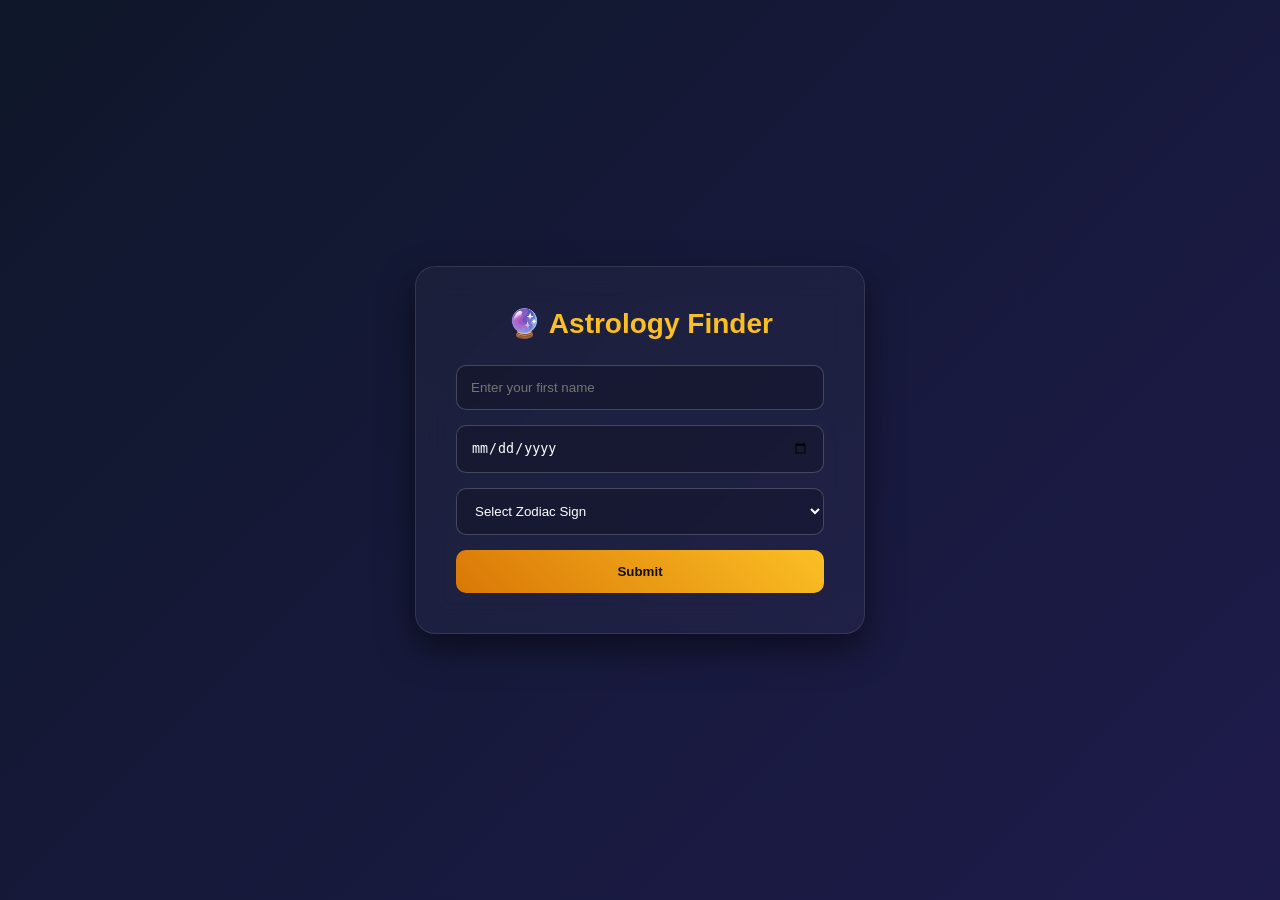
<file: Astrology Prediction/index.html>
<!DOCTYPE html>
<html lang="en">
<head>
    <meta charset="UTF-8">
    <meta name="viewport" content="width=device-width, initial-scale=1.0">
    <title>Astrology Finder</title>
    <link rel="stylesheet" href="./index.css">
</head>
<body>
   <div class="container">
    <h2>🔮 Astrology Finder</h2>
    
    <form class="input-group">
        <input type="text" id="name" placeholder="Enter your first name">
        <input type="date" id="dob">

        <select id="zodiac" >
            <option value="" disabled selected>Select Zodiac Sign</option>
            <option value="aries">Aries</option>
            <option value="taurus">Taurus</option>
            <option value="gemini">Gemini</option>
            <option value="cancer">Cancer</option>
            <option value="leo">Leo</option>
            <option value="virgo">Virgo</option>
            <option value="libra">Libra</option>
            <option value="scorpio">Scorpio</option>
            <option value="sagittarius">Sagittarius</option>
            <option value="capricorn">Capricorn</option>
            <option value="aquarius">Aquarius</option>
            <option value="pisces">Pisces</option>
        </select>
         
        <button type="button" id="submitBtn">Submit</button>
    </form>

    <div id="result"></div>

    <script src="./index.js"></script>
  </div>
</body>
</html>
</file>
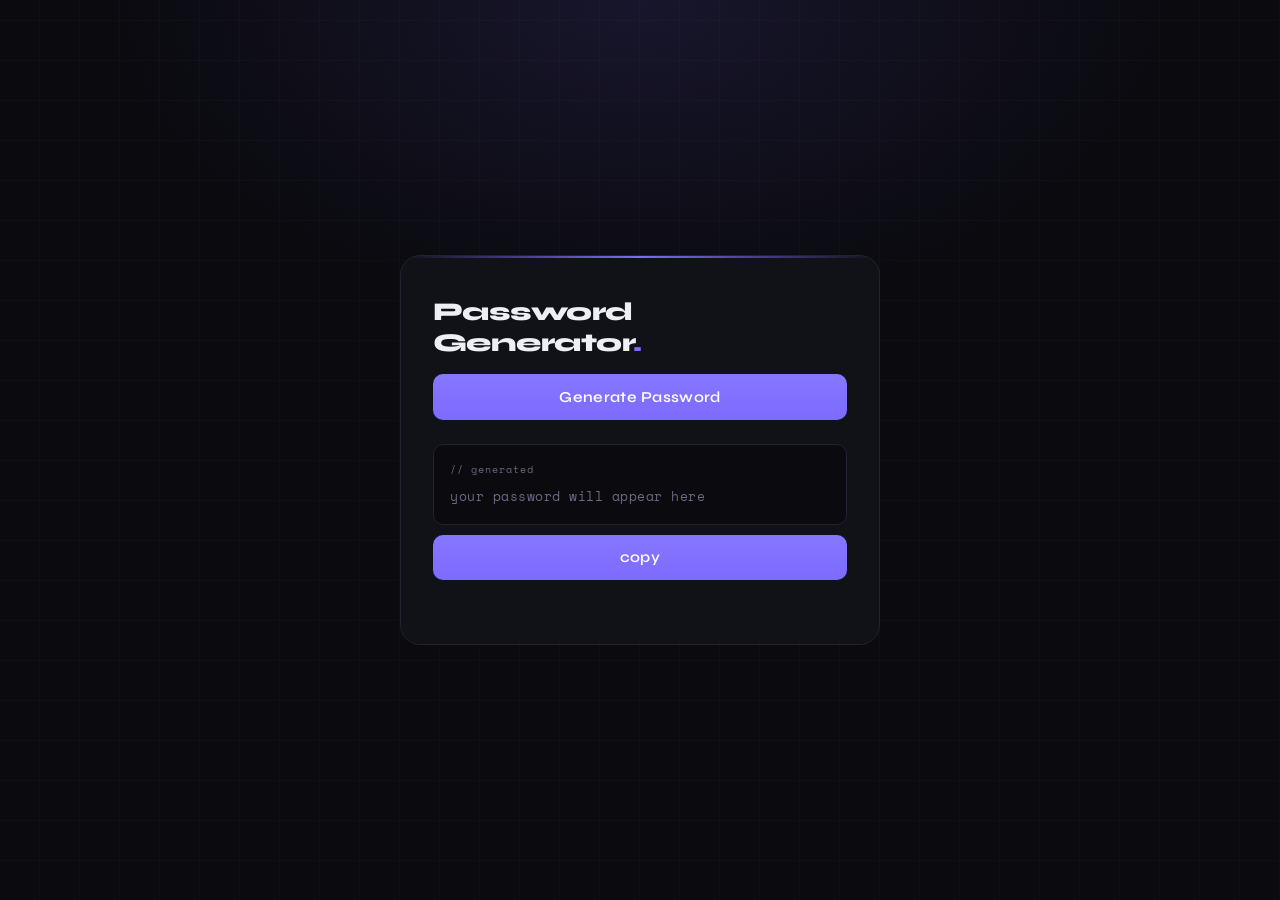
<file: PasswordGenerator/index.html>
<!DOCTYPE html>
<html lang="en">
<head>
    <meta charset="UTF-8">
    <meta name="viewport" content="width=device-width, initial-scale=1.0">
    <title>Document</title>
    <link rel="stylesheet" href="./index.css">
</head>
<body>
    <div id="container">
        <h1>Password Generator</h1>
        
        <button>Generate Password</button>
        <div id="output"></div>
        <button id="copy">copy</button>
    </div>
    <script src="./index.js"></script>
</body>
</html>
</file>
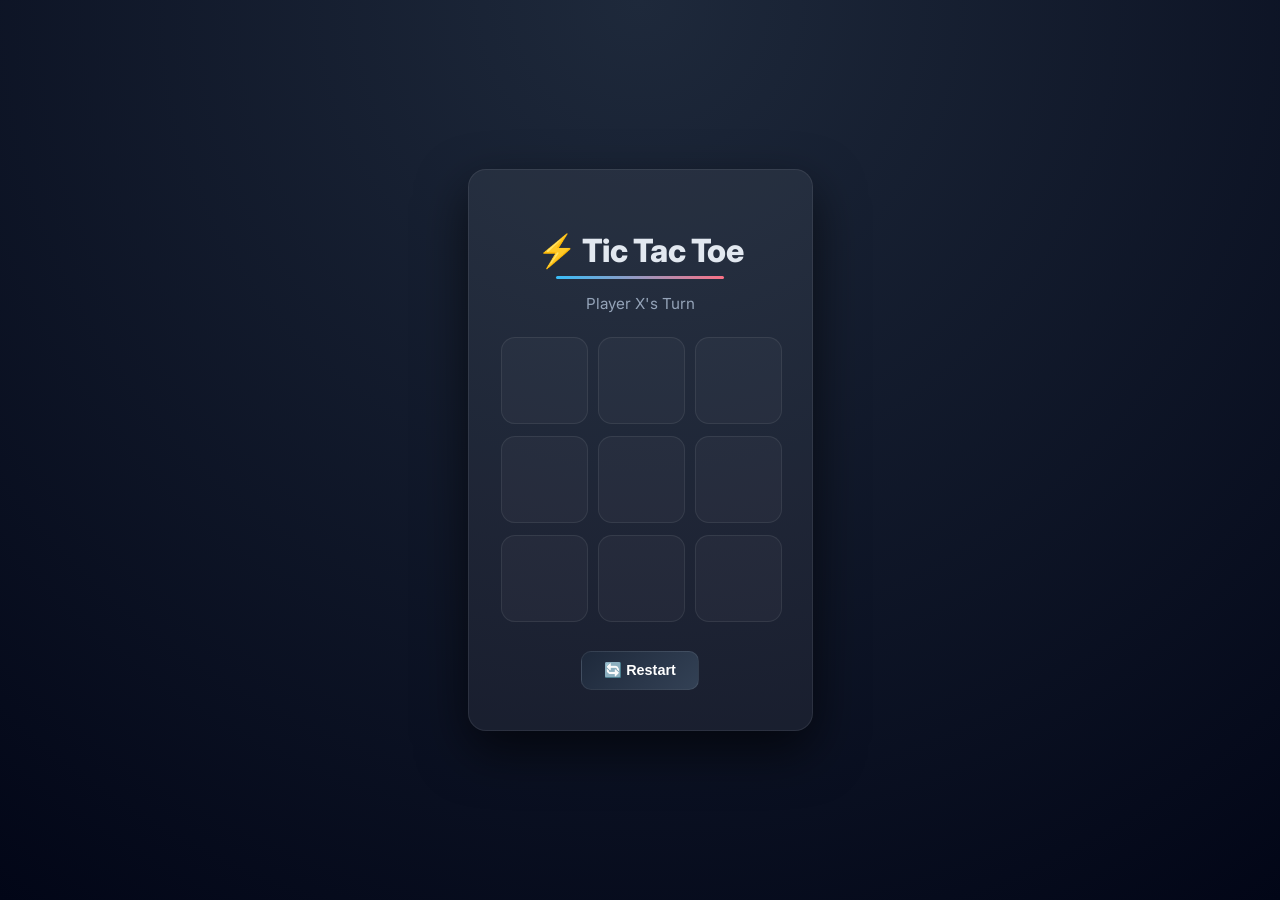
<file: TicTacBox/index.html>
<!DOCTYPE html>
<html lang="en">
<head>
    <meta charset="UTF-8">
    <meta name="viewport" content="width=device-width, initial-scale=1.0">
    <title>Tic Tac Toe Pro</title>
    <link href="https://fonts.googleapis.com/css2?family=Inter:wght@400;700;800&display=swap" rel="stylesheet">
    <link rel="stylesheet" href="./index.css">
</head>
<body>
    
    <div class="container">
        <h1>⚡ Tic Tac Toe</h1>

        <!-- status -->
        <p id="status">Player X's Turn</p>

        <!-- board -->
        <div class="board">
            <div class="cell" data-index="0"></div>
            <div class="cell" data-index="1"></div>
            <div class="cell" data-index="2"></div>

            <div class="cell" data-index="3"></div>
            <div class="cell" data-index="4"></div>
            <div class="cell" data-index="5"></div>

            <div class="cell" data-index="6"></div>
            <div class="cell" data-index="7"></div>
            <div class="cell" data-index="8"></div>
        </div>

        <!-- restart -->
        <button id="restartBtn">🔄 Restart</button>
    </div>

    <script src="./index.js"></script>
</body>
</html>
</file>
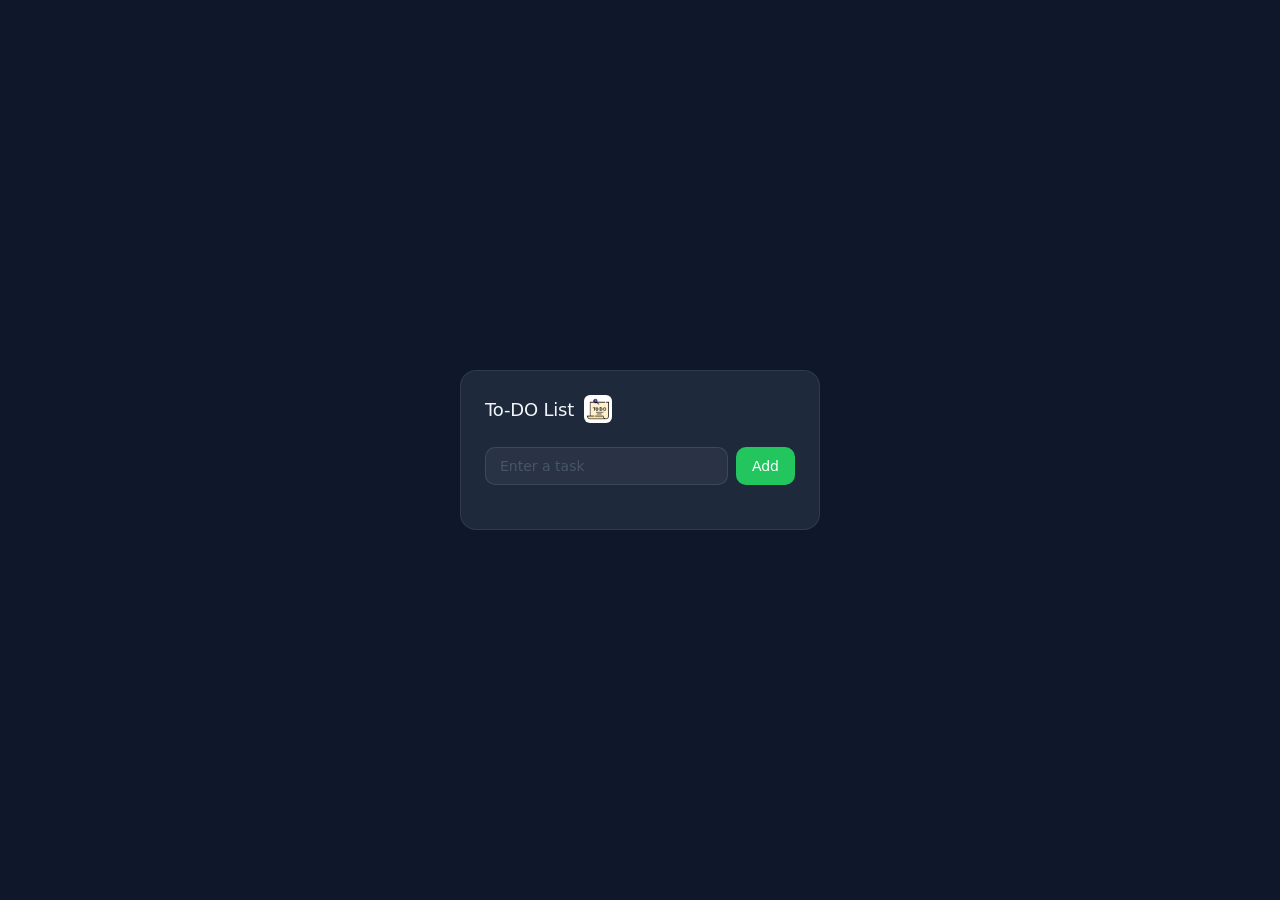
<file: ToDOList/index.html>
<!DOCTYPE html>
<html lang="en">
<head>
    <meta charset="UTF-8">
    <meta name="viewport" content="width=device-width, initial-scale=1.0">
    <title>To-DO List</title>
    <link rel="stylesheet" href="./index.css">
</head>
<body>
    <div id="container">
        <div id="header">
            <h2>To-DO List</h2>
        <img src="./free-icon-to-do-list-2387635.png" alt="to-doimg" id="todoimg">
        </div>
        
        <div id="row">
            <input type="text" id="input" placeholder="Enter a task">
            <button onclick="button()">Add</button>
        </div>
        <div id="list">
    <ul>
    </ul>
</div>
    </div>
    <script src="./index.js"></script>
</body>
</html>
</file>
<file: Astrology Prediction/index.css>
* {
    box-sizing: border-box;
    margin: 0;
    padding: 0;
}

body {
    background: linear-gradient(135deg, #0f172a 0%, #1e1b4b 100%);
    color: #e2e8f0;
    font-family: 'Poppins', sans-serif;
    display: flex;
    justify-content: center;
    align-items: center;
    min-height: 100vh;
    padding: 20px;
}

.container {
    background: rgba(255, 255, 255, 0.03);
    backdrop-filter: blur(16px);
    border: 1px solid rgba(255, 255, 255, 0.1);
    border-radius: 20px;
    padding: 40px;
    width: 100%;
    max-width: 450px;
    box-shadow: 0 15px 35px rgba(0, 0, 0, 0.5);
    text-align: center;
}

h2 {
    color: #fbbf24;
    font-size: 28px;
    margin-bottom: 25px;
}

.input-group {
    display: flex;
    flex-direction: column;
    gap: 15px;
}

input, select {
    width: 100%;
    padding: 14px;
    border-radius: 10px;
    border: 1px solid rgba(255, 255, 255, 0.2);
    background: rgba(0, 0, 0, 0.2);
    color: #fff;
}

button {
    background: linear-gradient(45deg, #d97706, #fbbf24);
    color: #111;
    border: none;
    padding: 14px;
    border-radius: 10px;
    font-weight: 600;
    cursor: pointer;
}

#result {
    margin-top: 30px;
    text-align: left;
    background: rgba(0, 0, 0, 0.3);
    padding: 20px;
    border-radius: 12px;
    border-left: 4px solid #fbbf24;
    display: none; /* JavaScript will change this to 'block' */
}
</file>
<file: PasswordGenerator/index.css>
@import url('https://fonts.googleapis.com/css2?family=Space+Mono:wght@400;700&family=Syne:wght@400;600;800&display=swap');

*, *::before, *::after {
  box-sizing: border-box;
  margin: 0;
  padding: 0;
}

:root {
  --bg: #0a0a0f;
  --surface: #111118;
  --border: #222230;
  --accent: #7c6bff;
  --accent-glow: rgba(124, 107, 255, 0.25);
  --accent-dim: #4a3fbf;
  --text: #eeeef5;
  --text-muted: #6b6b85;
  --mono: 'Space Mono', monospace;
  --sans: 'Syne', sans-serif;
}

body {
  background-color: var(--bg);
  color: var(--text);
  font-family: var(--sans);
  min-height: 100vh;
  display: flex;
  align-items: center;
  justify-content: center;
  padding: 2rem;
  background-image:
    radial-gradient(ellipse 60% 50% at 50% 0%, rgba(124, 107, 255, 0.12) 0%, transparent 70%),
    repeating-linear-gradient(
      0deg,
      transparent,
      transparent 39px,
      rgba(255,255,255,0.018) 39px,
      rgba(255,255,255,0.018) 40px
    ),
    repeating-linear-gradient(
      90deg,
      transparent,
      transparent 39px,
      rgba(255,255,255,0.018) 39px,
      rgba(255,255,255,0.018) 40px
    );
}

#container {
  width: 100%;
  max-width: 480px;
  background: var(--surface);
  border: 1px solid var(--border);
  border-radius: 20px;
  padding: 2.5rem 2rem;
  position: relative;
  overflow: hidden;
}

#container::before {
  content: '';
  position: absolute;
  top: 0; left: 0; right: 0;
  height: 2px;
  background: linear-gradient(90deg, transparent, var(--accent), transparent);
}

h1 {
  font-family: var(--sans);
  font-weight: 800;
  font-size: 1.6rem;
  letter-spacing: -0.02em;
  margin-bottom: 0.4rem;
}

h1::after {
  content: '.';
  color: var(--accent);
}

p.subtitle {
  font-size: 0.82rem;
  color: var(--text-muted);
  font-family: var(--mono);
  margin-bottom: 2rem;
  letter-spacing: 0.01em;
}

.input-group {
  position: relative;
  margin-bottom: 1rem;
}

.input-label {
  font-family: var(--mono);
  font-size: 0.7rem;
  color: var(--text-muted);
  text-transform: uppercase;
  letter-spacing: 0.1em;
  display: block;
  margin-bottom: 6px;
}

#input {
  width: 100%;
  background: var(--bg);
  border: 1px solid var(--border);
  border-radius: 10px;
  color: var(--text);
  font-family: var(--mono);
  font-size: 0.9rem;
  padding: 0.75rem 1rem;
  outline: none;
  transition: border-color 0.2s, box-shadow 0.2s;
}

#input::placeholder {
  color: var(--text-muted);
}

#input:focus {
  border-color: var(--accent);
  box-shadow: 0 0 0 3px var(--accent-glow);
}

button {
  width: 100%;
  padding: 0.85rem;
  background: var(--accent);
  color: #fff;
  font-family: var(--sans);
  font-weight: 600;
  font-size: 0.95rem;
  border: none;
  border-radius: 10px;
  cursor: pointer;
  letter-spacing: 0.02em;
  transition: background 0.2s, box-shadow 0.2s, transform 0.1s;
  margin-bottom: 1.5rem;
  position: relative;
  overflow: hidden;
  margin-top: 10px;
}

button::after {
  content: '';
  position: absolute;
  inset: 0;
  background: linear-gradient(180deg, rgba(255,255,255,0.08) 0%, transparent 100%);
  pointer-events: none;
  
}

button:hover {
  background: #6a59ef;
  box-shadow: 0 0 20px var(--accent-glow);
}

button:active {
  transform: scale(0.98);
}

#output {
  background: var(--bg);
  border: 1px solid var(--border);
  border-radius: 10px;
  padding: 1rem;
  font-family: var(--mono);
  font-size: 0.95rem;
  letter-spacing: 0.08em;
  color: var(--accent);
  min-height: 52px;
  word-break: break-all;
  line-height: 1.6;
  position: relative;
  transition: border-color 0.3s;
}

#output:not(:empty) {
  border-color: var(--accent-dim);
}

#output::before {
  content: '// generated';
  display: block;
  font-size: 0.65rem;
  color: var(--text-muted);
  margin-bottom: 6px;
  letter-spacing: 0.1em;
}

#output:empty::after {
  content: 'your password will appear here';
  color: var(--text-muted);
  font-size: 0.8rem;
  letter-spacing: 0.04em;
}
</file>
<file: TicTacBox/index.css>
:root {
    --bg: #0b1220;
    --card: rgba(255, 255, 255, 0.06);
    --border: rgba(255, 255, 255, 0.08);
    --text: #e2e8f0;
    --muted: #94a3b8;

    --x: #38bdf8;
    --o: #fb7185;

    --radius: 18px;
}

body {
    font-family: 'Inter', sans-serif;
    background: radial-gradient(circle at top, #1e293b, #020617);
    color: var(--text);
    display: flex;
    justify-content: center;
    align-items: center;
    height: 100vh;
    margin: 0;
}

/* container */
.container {
    background: var(--card);
    border: 1px solid var(--border);
    padding: 2.5rem 2rem;
    border-radius: var(--radius);
    box-shadow: 0 20px 50px rgba(0,0,0,0.6);
    text-align: center;
    width: fit-content;
}

/* title */
h1 {
    font-size: 2rem;
    font-weight: 800;
    margin-bottom: 0.3rem;
    letter-spacing: -0.5px;
}

/* subtle gradient underline */
h1::after {
    content: "";
    display: block;
    width: 60%;
    height: 3px;
    margin: 6px auto 0;
    border-radius: 10px;
    background: linear-gradient(to right, var(--x), var(--o));
}

/* status */
#status {
    font-size: 0.95rem;
    color: var(--muted);
    margin-bottom: 1.5rem;
}

/* board */
.board {
    display: grid;
    grid-template-columns: repeat(3, 85px);
    gap: 12px;
    margin-bottom: 1.8rem;
}

/* cells */
.cell {
    width: 85px;
    height: 85px;
    border-radius: 14px;
    background: rgba(255,255,255,0.03);
    border: 1px solid var(--border);
    display: flex;
    justify-content: center;
    align-items: center;
    font-size: 2rem;
    font-weight: 700;
    cursor: pointer;
    transition: all 0.2s ease;
}

/* hover */
.cell:hover {
    background: rgba(255,255,255,0.08);
    transform: translateY(-2px) scale(1.03);
}

/* click feel */
.cell:active {
    transform: scale(0.95);
}

/* disable hover if filled */
.cell:not(:empty) {
    cursor: default;
    transform: none;
}

/* X and O styling based on text */
.cell {
    color: var(--text);
}

/* add glow effect manually via nth-child trick (visual improvement) */
.cell:nth-child(odd):not(:empty) {
    color: var(--x);
    text-shadow: 0 0 12px rgba(56,189,248,0.4);
}

.cell:nth-child(even):not(:empty) {
    color: var(--o);
    text-shadow: 0 0 12px rgba(251,113,133,0.4);
}

/* restart button */
#restartBtn {
    background: linear-gradient(135deg, #1e293b, #334155);
    color: white;
    border: 1px solid var(--border);
    padding: 10px 22px;
    border-radius: 10px;
    font-size: 0.9rem;
    font-weight: 600;
    cursor: pointer;
    transition: all 0.25s ease;
}

/* hover */
#restartBtn:hover {
    transform: translateY(-2px);
    box-shadow: 0 10px 25px rgba(0,0,0,0.4);
}

/* click */
#restartBtn:active {
    transform: scale(0.95);
}
</file>
<file: ToDOList/index.css>
/* Reset */
* {
    margin: 0;
    padding: 0;
    box-sizing: border-box;
    font-family: "Segoe UI", system-ui, sans-serif;
}

/* Body */
body {
    min-height: 100vh;
    display: flex;
    justify-content: center;
    align-items: center;
    background: #0f172a;
}

/* Container */
#container {
    width: 360px;
    background: #1e293b;
    border-radius: 16px;
    border: 0.5px solid rgba(255, 255, 255, 0.08);
    padding: 24px;
}

/* Header */
#header {
    display: flex;
    align-items: center;
   gap: 10px;
    margin-bottom: 24px;
}

#header h2 {
    font-size: 18px;
    font-weight: 500;
    color: #f1f5f9;
    letter-spacing: -0.01em;
}

#todoimg {
    width: 28px;
    border-radius: 6px;
    background: white;
    padding: 3px;
}

/* Input Row */
#row {
    display: flex;
    gap: 8px;
    margin-bottom: 20px;
}

#input {
    flex: 1;
    padding: 10px 14px;
    border-radius: 10px;
    border: 0.5px solid rgba(255, 255, 255, 0.1);
    background: rgba(255, 255, 255, 0.05);
    color: #f1f5f9;
    font-size: 14px;
    outline: none;
    transition: border 0.2s, background 0.2s;
}

#input::placeholder {
    color: #475569;
}

#input:focus {
    border-color: rgba(34, 197, 94, 0.5);
    background: rgba(34, 197, 94, 0.04);
}

button {
    padding: 10px 16px;
    border: none;
    border-radius: 10px;
    background: #22c55e;
    color: white;
    font-size: 14px;
    font-weight: 500;
    cursor: pointer;
    transition: background 0.15s, transform 0.1s;
    white-space: nowrap;
}

button:hover {
    background: #16a34a;
}

button:active {
    transform: scale(0.97);
}

/* List */
#list ul {
    list-style: none;
    display: flex;
    flex-direction: column;
    gap: 4px;
}

#list li {
    display: flex;
    justify-content: space-between;
    align-items: center;
    padding: 12px 14px;
    border-radius: 10px;
    border: 0.5px solid transparent;
    transition: background 0.15s, border-color 0.15s;
}

#list li:hover {
    background: rgba(255, 255, 255, 0.04);
    border-color: rgba(255, 255, 255, 0.07);
}

/* Label */
#list label {
    display: flex;
    align-items: center;
    gap: 12px;
    cursor: pointer;
    color: #cbd5e1;
    font-size: 14px;
    flex: 1;
    min-width: 0;
}

/* Task text overflow */
.task-text {
    white-space: nowrap;
    overflow: hidden;
    text-overflow: ellipsis;
    transition: color 0.2s;
}

/* Hide native checkbox */
#list input[type="checkbox"] {
    display: none;
}

/* Custom circle */
.checkmark {
    width: 18px;
    height: 18px;
    flex-shrink: 0;
    border-radius: 50%;
    border: 1.5px solid #334155;
    display: inline-flex;
    align-items: center;
    justify-content: center;
    transition: all 0.2s;
}

/* Checked — filled circle with tick */
#list input:checked + .checkmark {
    background: #22c55e;
    border-color: #22c55e;
}

#list input:checked + .checkmark::after {
    content: '';
    width: 5px;
    height: 9px;
    border: 2px solid white;
    border-top: none;
    border-left: none;
    transform: rotate(45deg) translateY(-1px);
    display: block;
}

/* Checked text */
#list input:checked + .checkmark + .task-text {
    text-decoration: line-through;
    color: #475569;
}

/* Delete button */
.delete {
    color: #334155;
    font-size: 13px;
    cursor: pointer;
    padding: 4px 6px;
    border-radius: 6px;
    flex-shrink: 0;
    margin-left: 8px;
    transition: color 0.15s, background 0.15s;
}

.delete:hover {
    color: #ef4444;
    background: rgba(239, 68, 68, 0.1);
}
</file>
